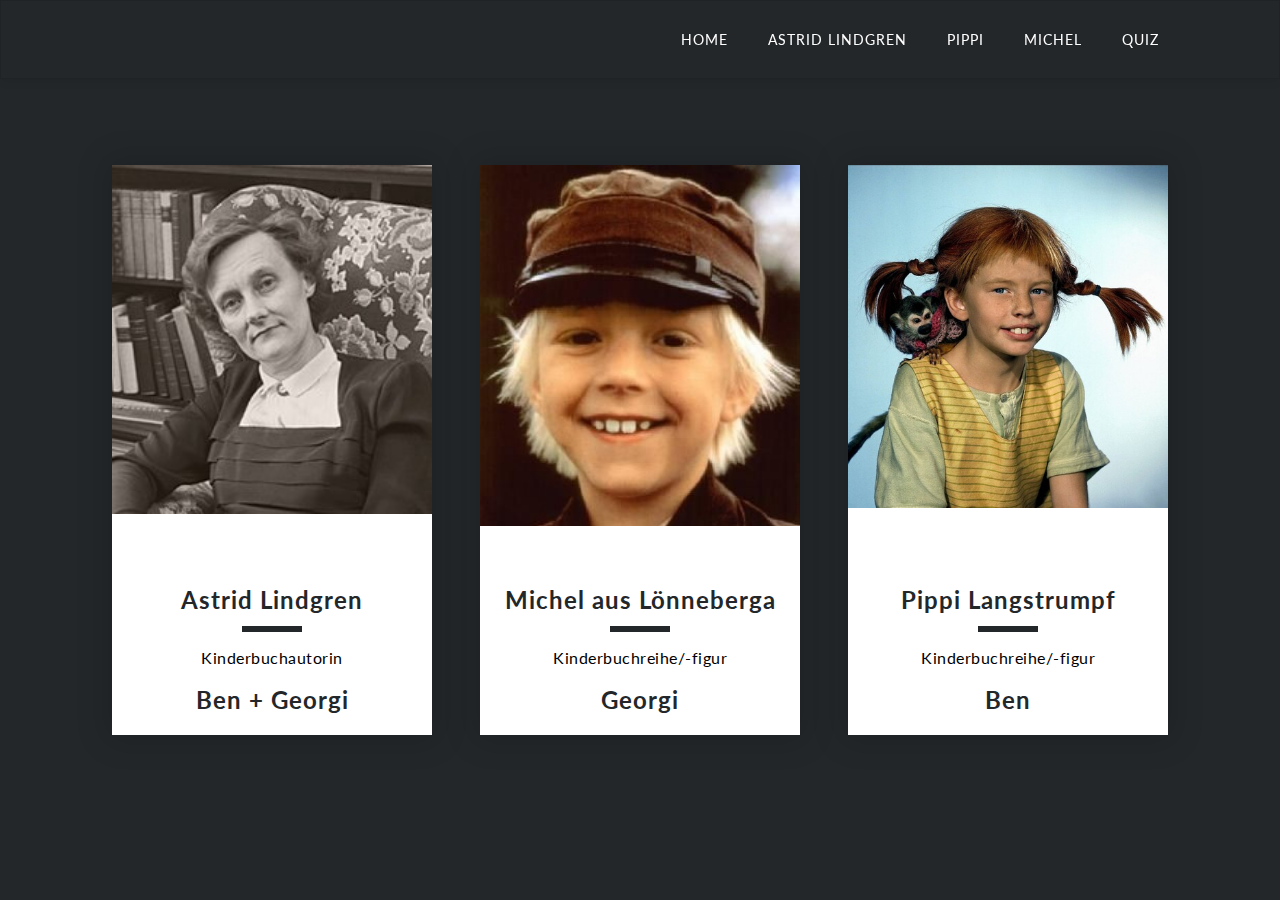
<file: index.html>
<!DOCTYPE html>
<html lang="en">
<head>
  <meta charset="UTF-8">
  <meta http-equiv="X-UA-Compatible" content="IE=edge">
  <meta name="viewport" content="width=device-width, initial-scale=1.0">
  <title>Astrid Lindgren</title>
  <link rel="stylesheet" href="Event_Cards.css">
  <link rel="stylesheet" href="menu.css">
  <link rel="icon" type="image/x-icon" href="images/logo.png">

</head>
 

<body>




<section>
    <div class="container">
        <div class="item-container">
            <div class="img-container">
                <img src="images/Astrid.jpg" alt="Astrid Lindgren ">
            </div>

            <div class="body-container">
                <div class="overlay"></div>

                <div class="event-info">
                    <p class="title">Astrid Lindgren</p>
                    <div class="separator"></div>
                    <p class="info">Kinderbuchautorin</p>
                    <p class="price">Ben + Georgi</p>

                    <div class="additional-info">

                        <p class="info description">
                            Astrid Anna Emilia Lindgren, *1907 - †2002, war eine schwedische Schriftstellerin. Sie zählt weiterhin zu den bekanntesten Kinderbuchautoren der Welt. Ihre Bücher sind in 106 verschiedene Sprachen übersetzt. Es wurden bereits 165 Millionen Bücher verkauft. <br><a href="https://de.wikipedia.org/wiki/Astrid_Lindgren" target="_blank">Bild- & Textquelle</a>
                        </p>
                    </div>
                </div>
                <button onclick="window.location.href='astrid.html'" class="action">Mehr</button>
            </div>
        </div>

        <div class="item-container">
            <div class="img-container">
                <img src="images/Michel.jpg" alt="Michel">
            </div>

            <div class="body-container">
                <div class="overlay"></div>

                <div class="event-info">
                    <p class="title">Michel aus Lönneberga</p>
                    <div class="separator"></div>
                    <p class="info">Kinderbuchreihe/-figur</p>
                    <p class="price">Georgi</p>

                    <div class="additional-info">
                        <p class="info description">
                        Michel von Lönneberga (schwedisch: Emil i Lönneberga) ist eine Kinderbuch-Romanfigur von Astrid Lindgren. Michels Geschichten wurden ab 1963 veröffentlicht und später auch verfilmt. Sie wurden ein Klassiker in ganz Europa - egal ob als Buch, Hörspiel oder Film. <br><a href="https://www.pinterest.de/pin/27303141465111155/" target="_blank">Bild- & Textquelle</a> </p>
                    </div>
                </div>
                <button onclick="window.location.href='Michel/michel.html'" class="action">Mehr</button>
            </div>
        </div>

        <div class="item-container">
            <div class="img-container">
                <img src="images/pippi.jpg" alt="Event image">
            </div>

            <div class="body-container">
                <div class="overlay"></div>

                <div class="event-info">
                    <p class="title">Pippi Langstrumpf</p>
                    <div class="separator"></div>
                    <p class="info">Kinderbuchreihe/-figur</p>
                    <p class="price">Ben</p>

                    <div class="additional-info">
                        <p class="info description">
                            Pippi Langstrumpf, oder auch Pippilotta Viktualia Rollgardina Pfefferminz Efraimstochter Langstrumpf, ist die Hauptfigur der dreibändigen Kinderbuchreihe. Pippi ist ein neunjähriges, selbstbewusstes Mädchen, welches schon mit neun alleine mit ihrem Pferd und ihrem Affen wohnt. Sie besitzt übermenschliche Kräfte, mit denen sie viel Kraft hat. <span><br><a href="https://www.faz.net/aktuell/feuilleton/debatten/pippi-langstrumpf-lied-verstoesst-wohl-gegen-urheberrecht-16255385.html" target="_blank">Bild- & Textquelle</a></span>
                        </p>
                    </div>
                </div>
                <button onclick="window.location.href='Pippi_Langstrumpf/pippi.html'" class="action">Mehr</button>
            </div>
        </div>

    </div>
</section>


<section class="menu">
    <nav role='navigation'>
        <ul>
          <li><a href="index.html">Home</a></li>
          <li><a href="astrid.html">Astrid Lindgren</a></li>
          <li><a href="Pippi_Langstrumpf/pippi.html">Pippi</a>
            <ul>
              <li><a href="Pippi_Langstrumpf/pippi.html">Allgemein</a></li>
              <li><a href="Pippi_Langstrumpf/Charaktere.html">Figuren</a></li>
              <li><a href="Pippi_Langstrumpf/fernsehserie.html">Fernsehserie</a></li>
            </ul>
          </li>
          <li><a href="Michel/michel.html">Michel</a>
          <ul>
            <li><a href="Michel/michel.html">Allgemein</a></li>
            <li><a href="Michel/Charaktere.html">Charaktere</a></li>
          </ul>
         </li>
          <li><a href="quiz/quiz.html">Quiz</a></li>
        </ul>
      </nav> 

      <div id="gradient" ></div>

</section>



  

<script src="https://code.jquery.com/jquery-3.3.1.js"></script>
<script src="main.js"></script>





</body>
</html>
</file>
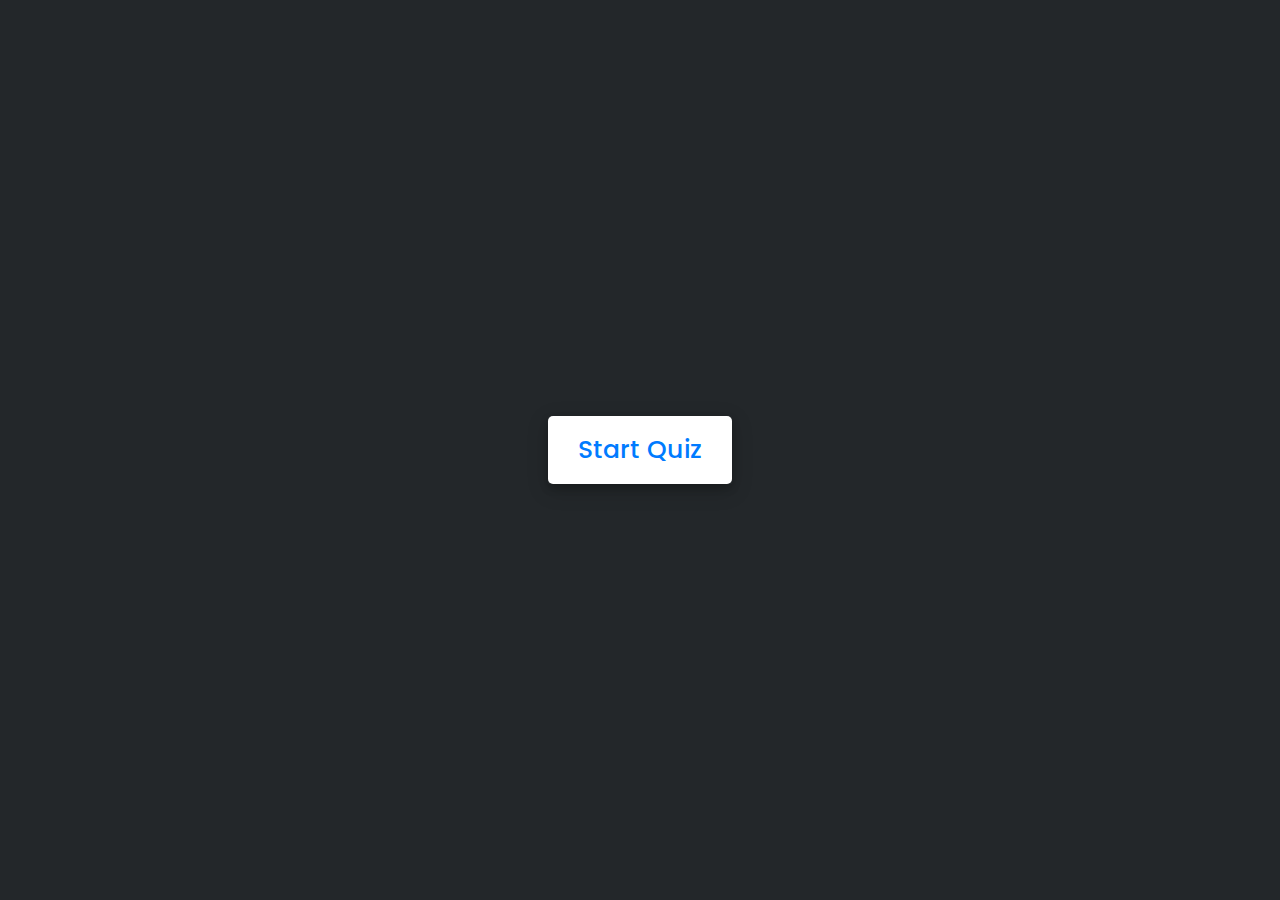
<file: quiz/index.html>
<!-- Created By CodingNepal - www.codingnepalweb.com  -->
<!DOCTYPE html>
<html lang="en">
<head>
    <meta charset="UTF-8">
    <meta name="viewport" content="width=device-width, initial-scale=1.0">
    <title>Awesome Quiz App | CodingNepal</title>
    <link rel="stylesheet" href="style.css">
    <!-- FontAweome CDN Link for Icons-->
    <link rel="stylesheet" href="https://cdnjs.cloudflare.com/ajax/libs/font-awesome/5.15.3/css/all.min.css"/>
</head>
<body>
    <!-- start Quiz button -->
    <div class="start_btn"><button>Start Quiz</button></div>

    <!-- Info Box -->
    <div class="info_box">
        <div class="info-title"><span>Some Rules of this Quiz</span></div>
        <div class="info-list">
            <div class="info">1. You will have only <span>15 seconds</span> per each question.</div>
            <div class="info">2. Once you select your answer, it can't be undone.</div>
            <div class="info">3. You can't select any option once time goes off.</div>
            <div class="info">4. You can't exit from the Quiz while you're playing.</div>
            <div class="info">5. You'll get points on the basis of your correct answers.</div>
        </div>
        <div class="buttons">
            <button class="quit">Exit Quiz</button>
            <button class="restart">Continue</button>
        </div>
    </div>

    <!-- Quiz Box -->
    <div class="quiz_box">
        <header>
            <div class="title">Awesome Quiz Application</div>
            <div class="timer">
                <div class="time_left_txt">Time Left</div>
                <div class="timer_sec">15</div>
            </div>
            <div class="time_line"></div>
        </header>
        <section>
            <div class="que_text">
                <!-- Here I've inserted question from JavaScript -->
            </div>
            <div class="option_list">
                <!-- Here I've inserted options from JavaScript -->
            </div>
        </section>

        <!-- footer of Quiz Box -->
        <footer>
            <div class="total_que">
                <!-- Here I've inserted Question Count Number from JavaScript -->
            </div>
            <button class="next_btn">Next Que</button>
        </footer>
    </div>

    <!-- Result Box -->
    <div class="result_box">
        <div class="icon">
            <i class="fas fa-crown"></i>
        </div>
        <div class="complete_text">You've completed the Quiz!</div>
        <div class="score_text">
            <!-- Here I've inserted Score Result from JavaScript -->
        </div>
        <div class="buttons">
            <button class="restart">Replay Quiz</button>
            <button class="quit">Quit Quiz</button>
        </div>
    </div>

    <!-- Inside this JavaScript file I've inserted Questions and Options only -->
    <script src="js/questions.js"></script>

    <!-- Inside this JavaScript file I've coded all Quiz Codes -->
    <script src="js/script.js"></script>

</body>
</html>
</file>
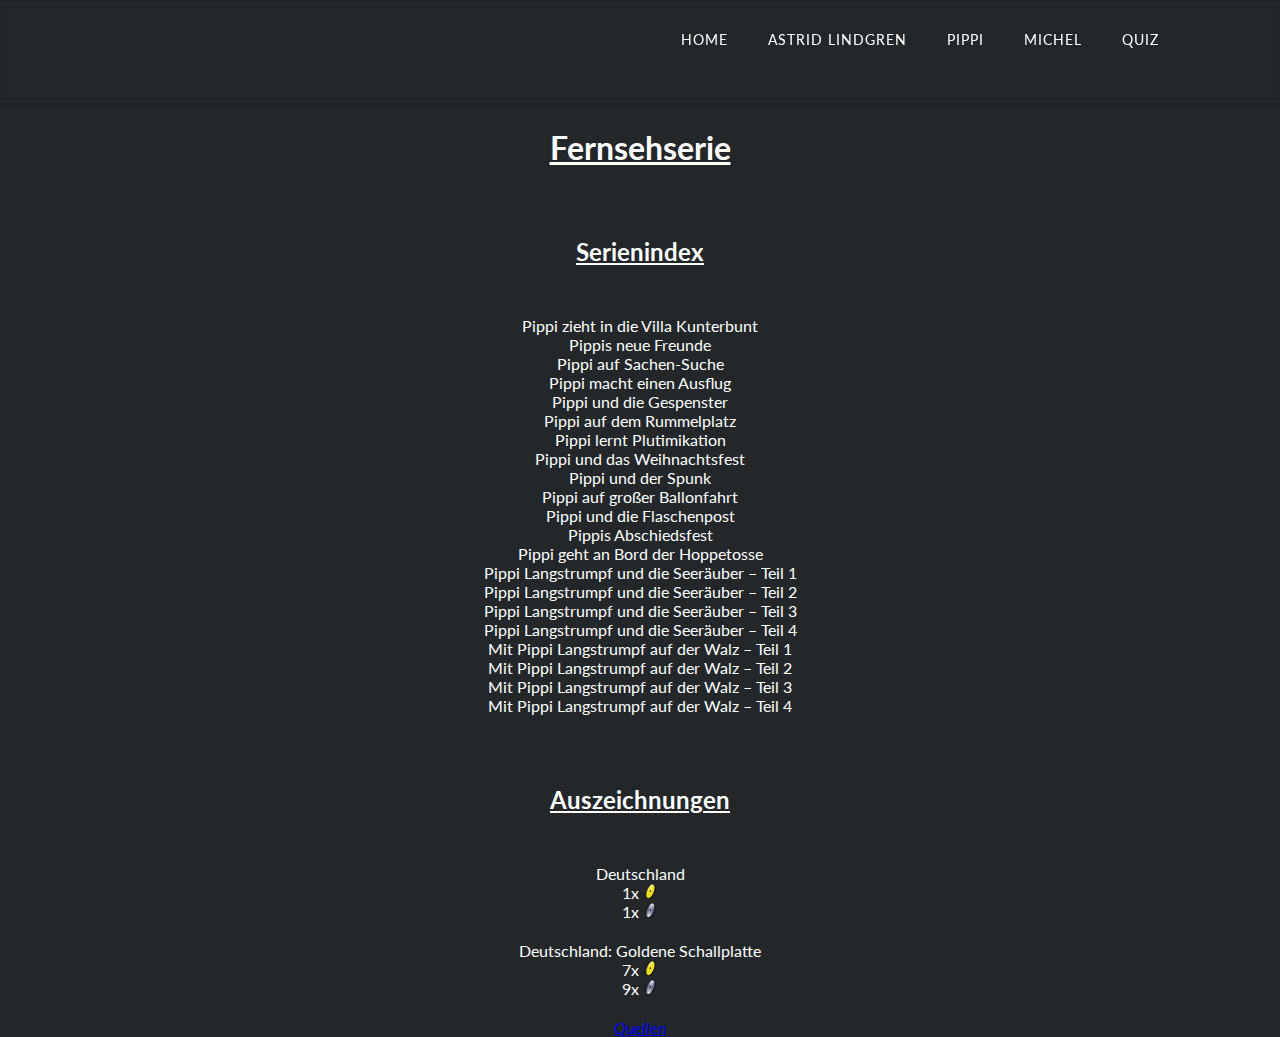
<file: Pippi_Langstrumpf/fernsehserie.html>
<!DOCTYPE html>
<html lang="en">
<head>
  <meta charset="UTF-8">
  <meta http-equiv="X-UA-Compatible" content="IE=edge">
  <meta name="viewport" content="width=device-width, initial-scale=1.0">
  <title>Astrid Lindgren</title>
  <link rel="stylesheet" href="../menu.css">
  <link rel="icon" type="image/x-icon" href="../images/logo.png">
  <link rel="stylesheet" href="fernsehserie.css">

</head>
 

<body>







    <section Menu>

        <nav role='navigation'>
            <ul>
              <li><a href="../index.html">Home</a></li>
              <li><a href="../astrid.html">Astrid Lindgren</a></li>
              <li><a href="../Pippi_Langstrumpf/pippi.html">Pippi</a>
                <ul>
                  <li><a href="pippi.html">Allgemein</a></li>
                  <li><a href="Charaktere.html">Charaktere</a></li>
                  <li><a href="fernsehserie.html">Fernsehserie</a></li>
                </ul>
              </li>
              <li><a href="Michel/michel.html">Michel</a>
              <ul>
                <li><a href="Michel/michel.html">Allgemein</a></li>
                <li><a href="Michel/Charaktere.html">Charaktere</a></li>
              </ul>
             </li>
              <li><a href="../quiz/quiz.html">Quiz</a></li>
            </ul>
          </nav> 
      
      
      </section>


      <h1> <u> Fernsehserie</u></h1>

      <section class="liste">
      <h2><u>Serienindex</u></h2>

      <ol>

        <li>Pippi zieht in die Villa Kunterbunt</li>
        <li>Pippis neue Freunde</li>
        <li>Pippi auf Sachen-Suche</li>
        <li>Pippi macht einen Ausflug</li>
        <li>Pippi und die Gespenster</li>
        <li>Pippi auf dem Rummelplatz</li>
        <li>Pippi lernt Plutimikation</li>
        <li>Pippi und das Weihnachtsfest</li>
        <li>Pippi und der Spunk</li>
        <li>Pippi auf großer Ballonfahrt</li>
        <li>Pippi und die Flaschenpost</li>
        <li>Pippis Abschiedsfest</li>
        <li>Pippi geht an Bord der Hoppetosse</li>
        <li>Pippi Langstrumpf und die Seeräuber – Teil 1</li>
        <li>Pippi Langstrumpf und die Seeräuber – Teil 2</li>
        <li>Pippi Langstrumpf und die Seeräuber – Teil 3</li>
        <li>Pippi Langstrumpf und die Seeräuber – Teil 4</li>
        <li>Mit Pippi Langstrumpf auf der Walz – Teil 1</li>
        <li>Mit Pippi Langstrumpf auf der Walz – Teil 2</li>
        <li>Mit Pippi Langstrumpf auf der Walz – Teil 3</li>
        <li>Mit Pippi Langstrumpf auf der Walz – Teil 4</li>

        

      </ol>
      

      </section>


      <section class="auszeichnungen">

        <section class="schrift">
        <h2><u>Auszeichnungen</u></h2>
        </section>
        
        
        
        <ul>
            <li>
                Deutschland
                <ul>
                    <li>
                        1x <img src="img/gold.webp" alt="Gold">
                    </li>
                    <li>
                        1x <img src="img/silber.webp" alt="Silber">
                    </li>
                </ul>
            </li>
            <li>
                Deutschland: Goldene Schallplatte
                <ul>
                    <li>
                        7x <img src="img/gold.webp" alt="Gold">
                    </li>
                    <li>
                        9x <img src="img/silber.webp" alt="Silber">
                    </li>
                </ul>
            </li>
        </ul>



      </section>

      <i class="test"><a href="https://efraimstochter.de/88-Pippis-Freunde-und-Tiere.htm" target="_blank">Quellen</a></i>
      
      

      
</body>
</file>
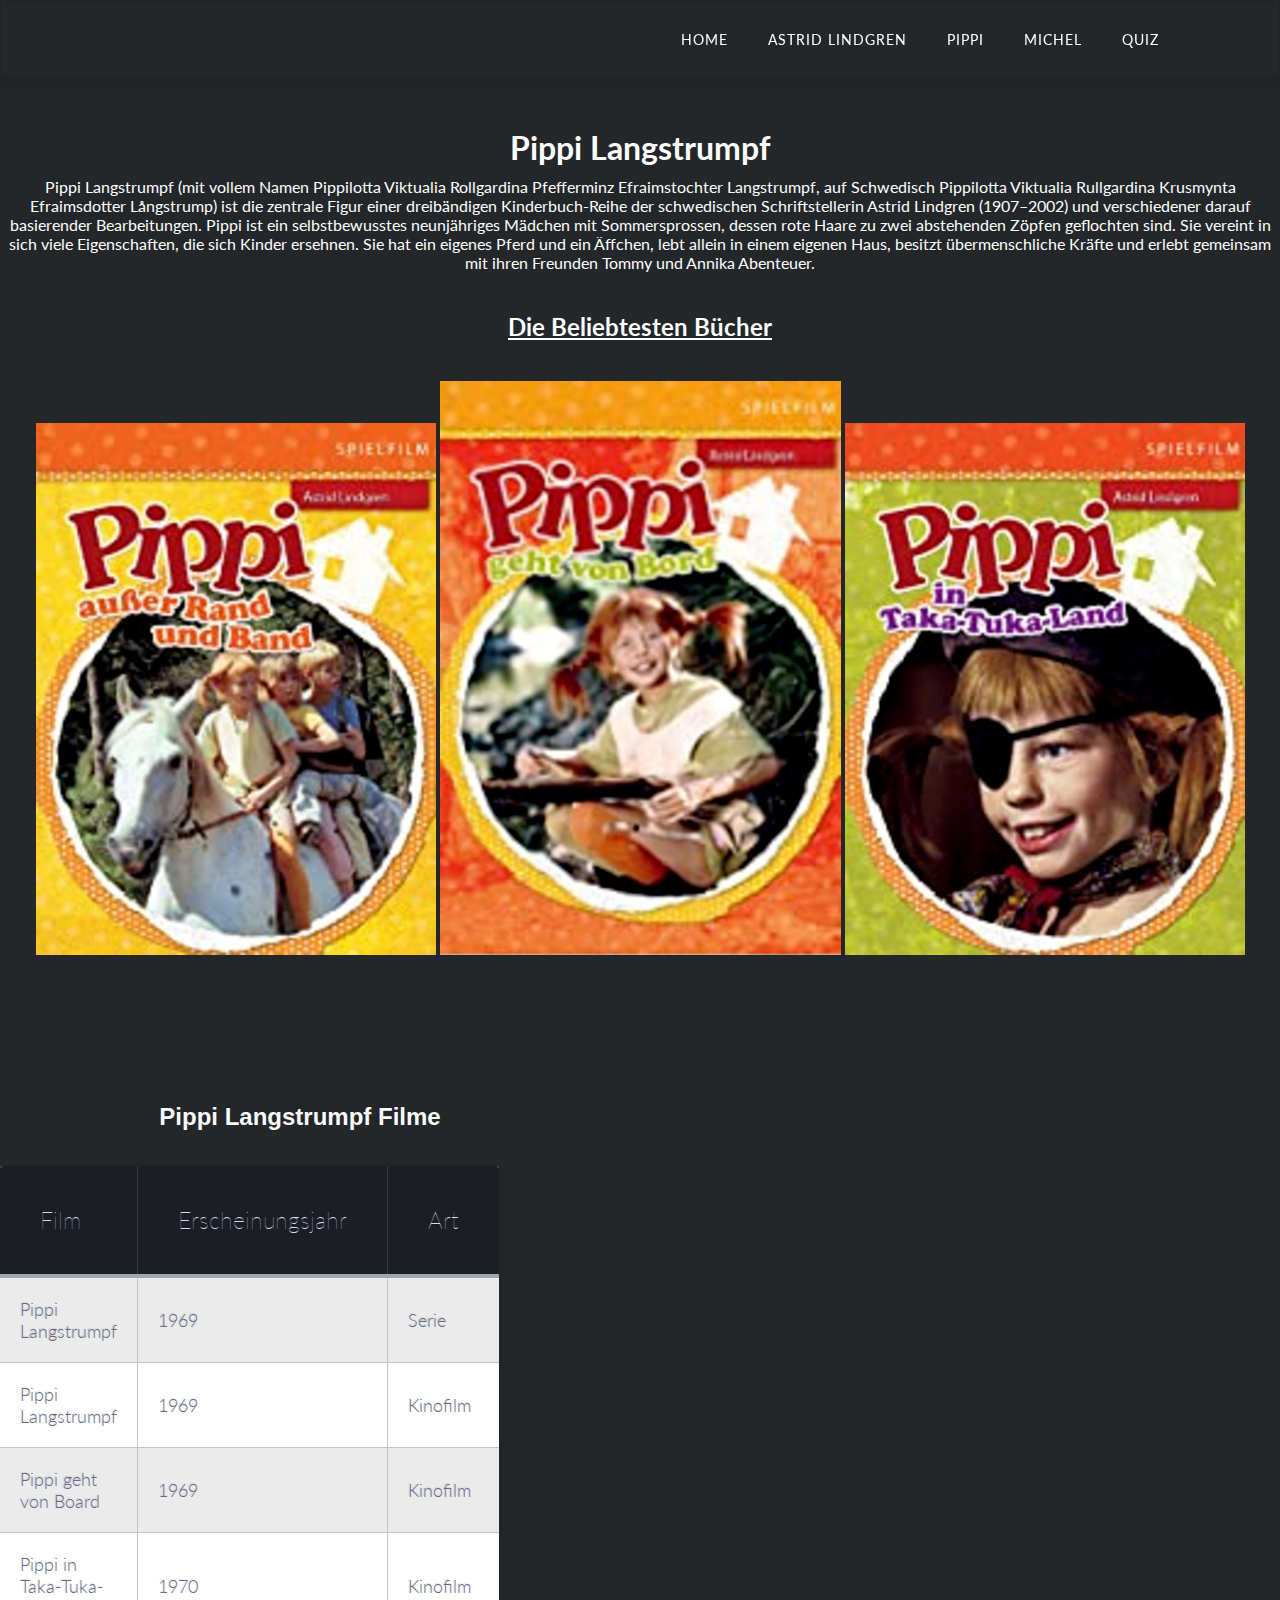
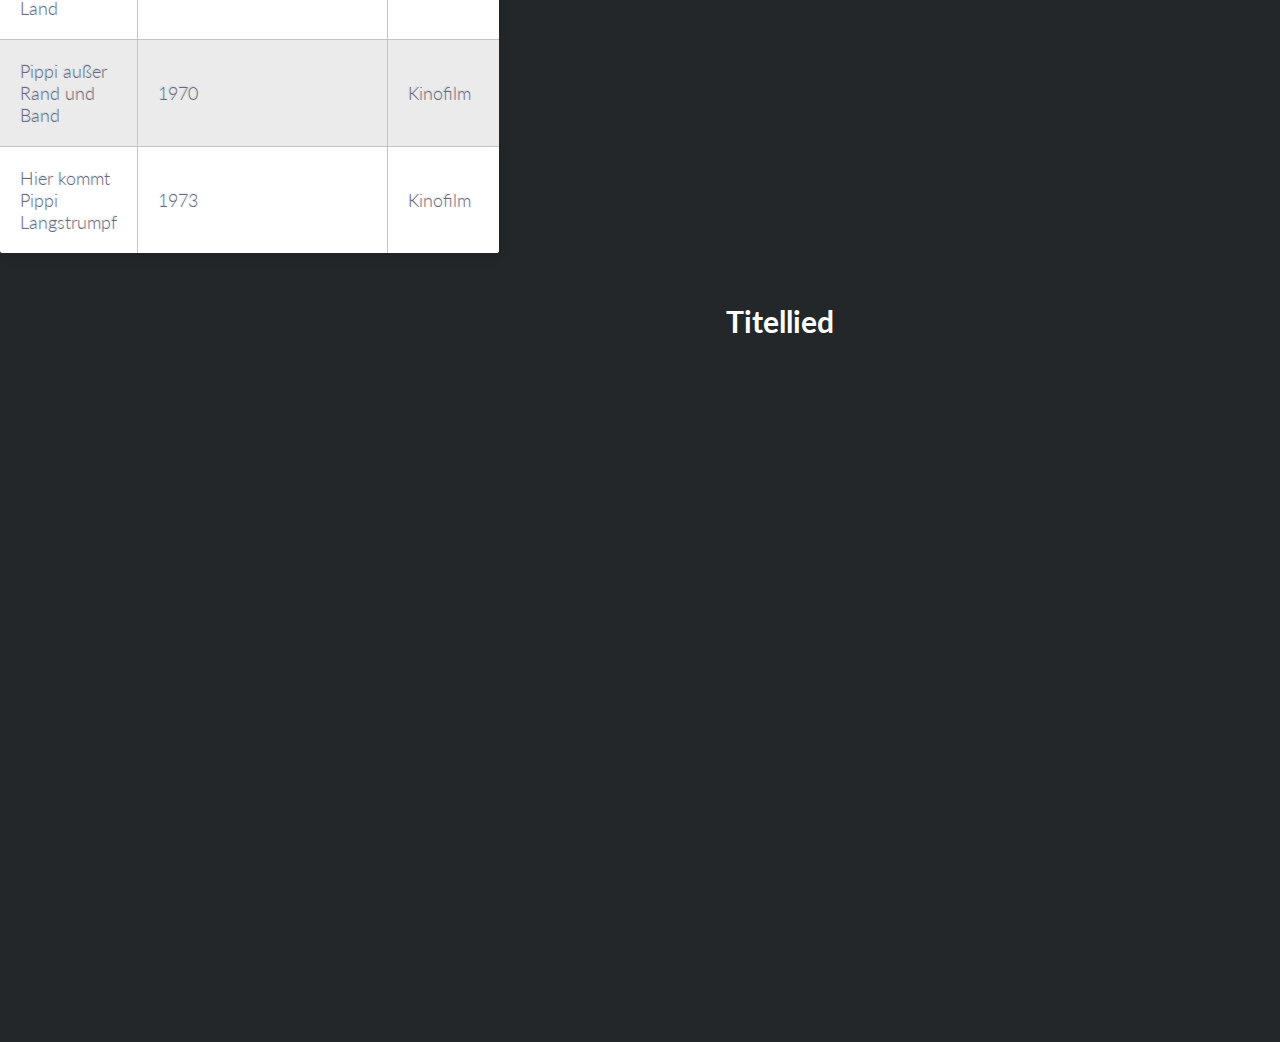
<file: Pippi_Langstrumpf/pippi.html>
<!DOCTYPE html>
<html lang="en">
<head>
  <meta charset="UTF-8">
  <meta http-equiv="X-UA-Compatible" content="IE=edge">
  <meta name="viewport" content="width=device-width, initial-scale=1.0">
  <title>Astrid Lindgren</title>
  <link rel="stylesheet" href="style_Ben.css">
  <link rel="stylesheet" href="../menu.css">
  <link rel="icon" type="image/x-icon" href="../images/logo.png">


</head>
 

<body>

  <section Menu>

    <nav role='navigation'>
        <ul>
          <li><a href="../index.html">Home</a></li>
          <li><a href="../astrid.html">Astrid Lindgren</a></li>
          <li><a href="../Pippi_Langstrumpf/pippi.html">Pippi</a>
            <ul>
              <li><a href="pippi.html">Allgemein</a></li>
              <li><a href="Charaktere.html">Charaktere</a></li>
              <li><a href="fernsehserie.html">Fernsehserie</a></li>
            </ul>
          </li>
          <li><a href="../Michel/michel.html">Michel</a>
          <ul>
            <li><a href="../Michel/michel.html">Allgemein</a></li>
            <li><a href="../Michel/Charaktere.html">Charaktere</a></li>
          </ul>
         </li>
          <li><a href="../quiz/quiz.html">Quiz</a></li>
        </ul>
      </nav> 
</section>


<h1>Pippi Langstrumpf</h1>

<p>Pippi Langstrumpf (mit vollem Namen Pippilotta Viktualia Rollgardina Pfefferminz Efraimstochter Langstrumpf, auf Schwedisch Pippilotta Viktualia Rullgardina Krusmynta Efraimsdotter Långstrump) ist die zentrale Figur einer dreibändigen Kinderbuch-Reihe der schwedischen Schriftstellerin Astrid Lindgren (1907–2002) und verschiedener darauf basierender Bearbeitungen.
  Pippi ist ein selbstbewusstes neunjähriges Mädchen mit Sommersprossen, dessen rote Haare zu zwei abstehenden Zöpfen geflochten sind. Sie vereint in sich viele Eigenschaften, die sich Kinder ersehnen. Sie hat ein eigenes Pferd und ein Äffchen, lebt allein in einem eigenen Haus, besitzt übermenschliche Kräfte und erlebt gemeinsam mit ihren Freunden Tommy und Annika Abenteuer.</p>

<h2> <u> Die Beliebtesten Bücher </u> </h2>

  <section class="buecher">

    <a href="https://www.amazon.de/Pippi-ausser-Rand-Band-Pippi-Film/dp/3789122327/ref=sr_1_10?keywords=pippi+langstrumpf+buch&qid=1651498200&sprefix=Pippi+Lang%2Caps%2C128&sr=8-10" >

      <img src="img/pippi_ausser_rand.png"  />
     </a>

     <a href="https://www.amazon.de/Astrid-Lindgren-Pippi-Langstrumpf-Spielfilm/dp/B00DRYZBMI/ref=sr_1_3?keywords=pippi+geht+von+bord&qid=1653680581&sprefix=pippi+geht+von+b%2Caps%2C498&sr=8-3">
      <img src="img/pippi_geht_an_board.png" alt /> 
     </a>

     <a href="https://www.amazon.de/Astrid-Lindgren-Langstrumpf-Taka-Tuka-Land-Spielfilm/dp/B00DRYZCFY/ref=sr_1_1?keywords=pippi+in+taka+tuka+land+dvd&qid=1653680616&sprefix=pippi+in+taka%2Caps%2C451&sr=8-1">
      <img src="img/pippi_takka_tukka.png" alt /> 
     </a>

  </section>








  <section class="tabelle">

  <body>
    <div class="table-title">
    <h2>Pippi Langstrumpf Filme</h2>
    </div>
    <table class="table-fill">
    <thead>
    <tr>
    <th class="text-left">Film</th>
    <th class="text-left">Erscheinungsjahr</th>
    <th class="text-left">Art</th>
    </tr>
    </thead>
    <tbody class="table-hover">
    <tr>
    <td class="text-left">Pippi Langstrumpf</td>
    <td class="text-left">1969</td>
    <td class="text-left">Serie</td>
    </tr>
    <tr>
    <td class="text-left">Pippi Langstrumpf</td>
    <td class="text-left">1969</td>
    <td class="text-left">Kinofilm</td>
    </tr>
    <tr>
    <td class="text-left">Pippi geht von Board</td>
    <td class="text-left">1969</td>
    <td class="text-left">Kinofilm</td>
    </tr>
    <tr>
    <td class="text-left">Pippi in Taka-Tuka-Land</td>
    <td class="text-left">1970</td>
    <td class="text-left">Kinofilm</td>
    </tr>
    <tr>
    <td class="text-left">Pippi außer Rand und Band</td>
    <td class="text-left">1970</td>
    <td class="text-left">Kinofilm</td>
    </tr>
    <tr>
      <td class="text-left">Hier kommt Pippi Langstrumpf</td>
      <td class="text-left">1973</td>
      <td class="text-left">Kinofilm</td>
      </tr>
    </tbody>
    </table>

  </section>





  <section class="yt">
    <h4>Titellied</h4>
    <iframe width="1000" height="600" src="https://www.youtube.com/watch?v=HiVc7TFmjCQ" title="YouTube video player" frameborder="0" allow="accelerometer; autoplay; clipboard-write; encrypted-media; gyroscope; picture-in-picture" allowfullscreen></iframe>
  </section>






  










</body>
</html>
</file>
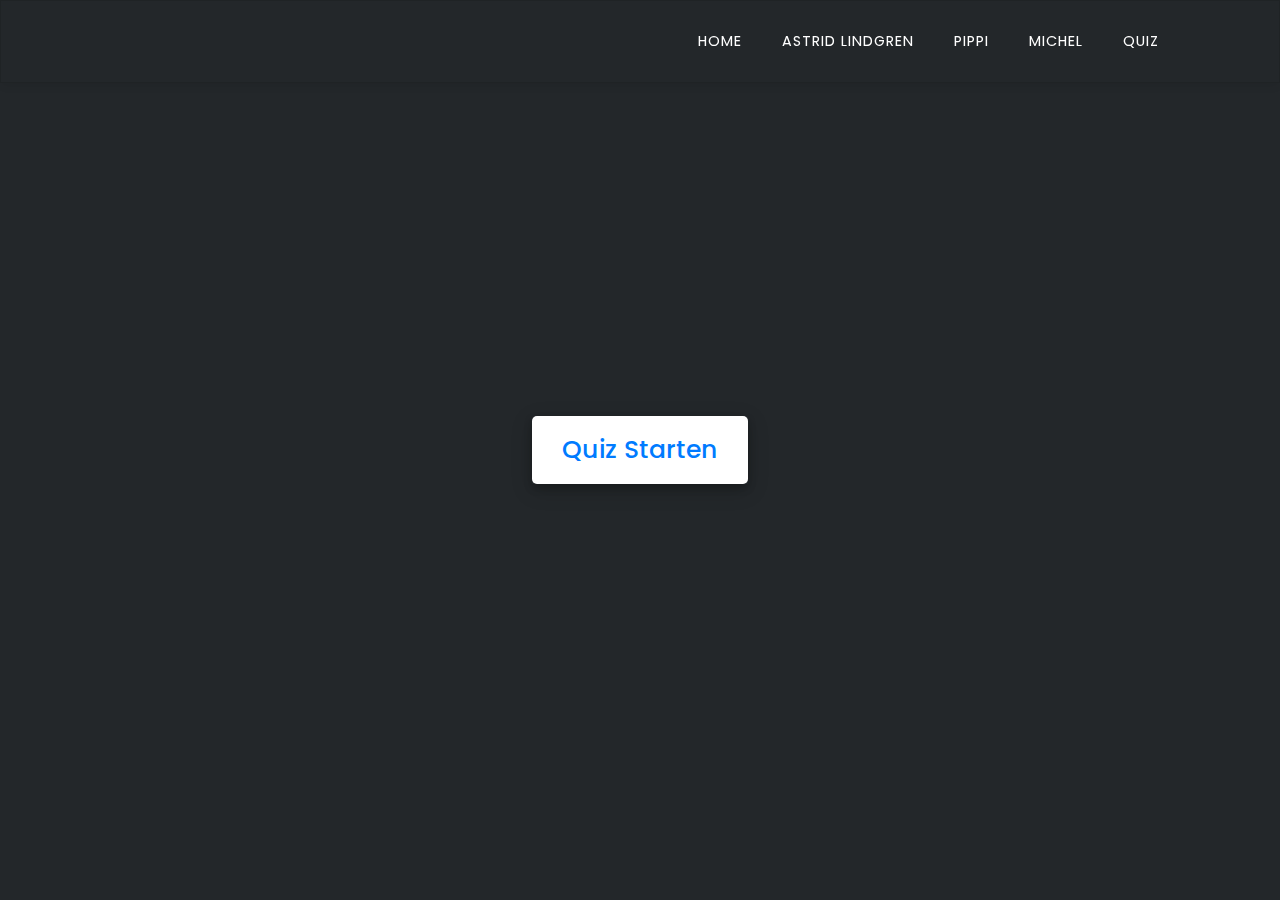
<file: quiz/quiz.html>
<!-- Created By CodingNepal - www.codingnepalweb.com  -->
<!DOCTYPE html>
<html lang="en">
<head>
    <meta charset="UTF-8">
    <link rel="stylesheet" href="../menu.css">
    <meta name="viewport" content="width=device-width, initial-scale=1.0">
    <title>Astrid Lindgren Quiz</title>
    <link rel="stylesheet" href="style.css">
    <!-- FontAweome CDN Link for Icons-->
    <link rel="stylesheet" href="https://cdnjs.cloudflare.com/ajax/libs/font-awesome/5.15.3/css/all.min.css"/>
    <link rel="icon" type="image/x-icon" href="../images/logo.png">
</head>
<body>

    <section Menu>
        <nav role='navigation'>
            <ul>
              <li><a href="../index.html">Home</a></li>
              <li><a href="../astrid.html">Astrid Lindgren</a></li>
              <li><a href="../Pippi_Langstrumpf/pippi.html">Pippi</a>
                <ul>
                  <li><a href="../Pippi_Langstrumpf/pippi.html">Allgemein</a></li>
                  <li><a href="../Pippi_Langstrumpf/Charaktere.html">Charaktere</a></li>
                  <li><a href="../Pippi_Langstrumpf/fernsehserie.html">Fernsehserie</a></li>
                </ul>
              </li>
              <li><a href="../Michel/michel.html">Michel</a>
              <ul>
                <li><a href="../Michel/michel.html">Allgemein</a></li>
                <li><a href="../Michel/Charaktere.html">Charaktere</a></li>
              </ul>
             </li>
              <li><a href="quiz.html">Quiz</a></li>
            </ul>
          </nav> 
    
          <div id="gradient" ></div>
    


    <form action="/../index.html" method="get"><input type="submit" name="senden" value="Startseite" /></form>
    <!-- start Quiz button -->
    <div class="start_btn"><button>Quiz Starten</button></div>



    <!-- Info Box -->
    <div class="info_box">
        <div class="info-title"><span>Quiz Regeln</span></div>
        <div class="info-list">
            <div class="info">1. Du hast nur <span>15 Sekunden</span> um eine Frage zu beantworten.</div>
            <div class="info">2. Du kannst deine Antworten nicht rückgänging machen.</div>
            <div class="info">3. Wenn die Zeit um ist, kannst du nichts mehr auswählen</div>
            <div class="info">4. Du kannst das Quiz während dem Spiel nicht verlassen.</div>
            <div class="info">5. Für jede richtige Antwort erhälst du Punkte</div>
        </div>
        <div class="buttons">
            <button class="quit">Verlassen</button>
            <button class="restart">Weiter</button>
        </div>
    </div>

    <!-- Quiz Box -->
    <div class="quiz_box">
        <header>
            <div class="title">Astrid Lindgren Quiz</div>
            <div class="timer">
                <div class="time_left_txt">Zeit übrig</div>
                <div class="timer_sec">10</div>
            </div>
            <div class="time_line"></div>
        </header>
        <section>
            <div class="que_text">
                <!-- Here I've inserted question from JavaScript -->
            </div>
            <div class="option_list">
                <!-- Here I've inserted options from JavaScript -->
            </div>
        </section>

        <!-- footer of Quiz Box -->
        <footer>
            <div class="total_que">
                <!-- Here I've inserted Question Count Number from JavaScript -->
            </div>
            <button class="next_btn">Nächste Frage</button>
        </footer>
    </div>

    <!-- Result Box -->
    <div class="result_box">
        <div class="icon">
            <i class="fas fa-crown"></i>
        </div>
        <div class="complete_text">Du bist fertig!</div>
        <div class="score_text">
            <!-- Here I've inserted Score Result from JavaScript -->
        </div>
        <div class="buttons">
            <button class="restart">Erneut spielen</button>
            <button class="quit">Verlassen</button>
        </div>
    </div>

    <!-- Inside this JavaScript file I've inserted Questions and Options only -->
    <script src="js/questions.js"></script>

    <!-- Inside this JavaScript file I've coded all Quiz Codes -->
    <script src="js/script.js"></script>

</body>
</html>
</file>
<file: Event_Cards.css>
* {
    margin: 0;
    padding: 0;
    box-sizing: border-box;
    font-family: 'Montserrat', sans-serif;
}

body {
    min-height: 100vh;
    width: 100%;
    font-size: 16px;
    display: flex;
    justify-content: center;
    align-items: center;
    background-color: #23272A;
}

.container {
    width: 100%;
    display: flex;
    justify-content: center;
    align-items: center;
    flex-wrap: wrap;
}

.item-container {
    position: relative;
    margin: 24px;
    width: 320px;
    height: 570px;
    overflow: hidden;
    background-color: white;
    box-shadow: 0 0 30px 5px rgba(0, 0, 0, 0.15);
    cursor: pointer;
}

.img-container,
.body-container {
    position: absolute;
    top: 0;
    left: 0;
    width: 100%;
    height: 100%;
}

.img-container img {
    width: 100%;
}

.body-container {
    position: relative;
}

.overlay {
    position: relative;
    width: 100%;
    height: 400px;
    background-color: #23272A;
    opacity: 0;
    transition: height linear 0.4s, opacity linear 0.2s;
}

.item-container:hover .overlay {
    opacity: 1;
    height: 150px;
}

.event-info {
    background-color: #fff;
    display: flex;
    flex-direction: column;
    justify-content: center;
    align-items: center;
    padding: 8px;
}

.title,
.price {
    color: #23272A;
    font-size: 1.5em;
    font-weight: bold;
    letter-spacing: 1px;
    margin: 12px;
}

.info {
    letter-spacing: 0.5px;
    margin-bottom: 6px;
}

.separator {
    width: 20%;
    height: 6px;
    background-color: #23272A;
    margin-bottom: 16px;
}

.additional-info {
    border-top: 1px solid #bbb;
    margin-top: 12px;
    padding: 28px;
    padding-bottom: 0;
}

.additional-info .info {
    font-size: 0.9em;
    margin-bottom: 20px;
    text-align: center;
}

.info i {
    color: #18537a;
    font-size: 1.1em;
    margin-right: 4px;
}

.info span {
    color: #18537a;
    font-weight: bolder;
}

.action {
    color: #fff;
    border: 3px solid #fff;
    background-color: transparent;
    position: absolute;
    top: -100px;
    left: 50%;
    transform: translateX(-50%);
    width: 60%;
    outline: none;
    cursor: pointer;
    padding: 12px;
    text-transform: uppercase;
    font-size: 1.3em;
    font-weight: bold;
    letter-spacing: 2px;
    transition: background-color 0.4s, top 0.4s;
}

.item-container:hover .action {
    top: 50px;
}

.action:hover {
    background-color: #23272A;
}
</file>
<file: menu.css>
@import url(https://fonts.googleapis.com/css?family=Lato);

*, *:before, *:after{
  -webkit-box-sizing: border-box;
  -moz-box-sizing: border-box;
  box-sizing: border-box;
  padding: 0;
  margin: 0;
  font-family: 'Lato', sans-serif;
}

/*| Navigation |*/

.menu {
  color: white;
}

nav{
  position: fixed;
  top: 0;
  left: 0;
  width: 100%;
  background: #23272A;
  box-shadow: 0 3px 10px -2px rgba(0,0,0,.1);
  border: 1px solid rgba(0,0,0,.1);
}
  nav ul{
    list-style: none;
    position: relative;
    float: right;
    margin-right: 100px;
    display: inline-table;
  }
    nav ul li{
      float: left;
      -webkit-transition: all .2s ease-in-out;
      -moz-transition: all .2s ease-in-out;
      transition: all .2s ease-in-out;
    }

    nav ul li:hover{background: rgba(0,0,0,.15);}
    nav ul li:hover > ul{display: block;}
    nav ul li{
      float: left;
      -webkit-transition: all .2s ease-in-out;
      -moz-transition: all .2s ease-in-out;
      transition: all .2s ease-in-out;
    }
      nav ul li a{
        display: block; 
        padding: 30px 20px;
        color: #fff; 
        font-size: .9em;
        letter-spacing: 1px;
        text-decoration: none;
        text-transform: uppercase;
      }
      nav ul ul{
        display: none;
        background: #23272A;
        position: absolute; 
        top: 100%;
        box-shadow: -3px 3px 10px -2px rgba(0,0,0,.1);
        border: 1px solid rgba(0,0,0,.1);
      }
        nav ul ul li{float: none; position: relative;}
          nav ul ul li a {
            padding: 15px 30px; 
            border-bottom: 1px solid rgba(0,0,0,.05);
          }
          nav ul ul ul {
            position: absolute; 
            left: 100%; 
            top:0;
          }
</file>
<file: quiz/style.css>
/* importing google fonts */
@import url('https://fonts.googleapis.com/css2?family=Poppins:wght@200;300;400;500;600;700&display=swap');
*{
    margin: 0;
    padding: 0;
    box-sizing: border-box;
    font-family: 'Poppins', sans-serif;
}

body{
    background-color: #23272A;
}

body {
    background-color: #23272A !important;
}

::selection{
    color: #fff;
    background: #5865F2;
}

.start_btn,
.info_box,
.quiz_box,
.result_box{
    position: absolute;
    top: 50%;
    left: 50%;
    transform: translate(-50%, -50%);
    box-shadow: 0 4px 8px 0 rgba(0, 0, 0, 0.2), 
                0 6px 20px 0 rgba(0, 0, 0, 0.19);
}



.info_box.activeInfo,
.quiz_box.activeQuiz,
.result_box.activeResult{
    opacity: 1;
    z-index: 5;
    pointer-events: auto;
    transform: translate(-50%, -50%) scale(1);
}

.start_btn button{
    font-size: 25px;
    font-weight: 500;
    color: #007bff;
    padding: 15px 30px;
    outline: none;
    border: none;
    border-radius: 5px;
    background: #fff;
    cursor: pointer;
}

.info_box{
    width: 540px;
    background: #fff;
    border-radius: 5px;
    transform: translate(-50%, -50%) scale(0.9);
    opacity: 0;
    pointer-events: none;
    transition: all 0.3s ease;
}

.info_box .info-title{
    height: 60px;
    width: 100%;
    border-bottom: 1px solid lightgrey;
    display: flex;
    align-items: center;
    padding: 0 30px;
    border-radius: 5px 5px 0 0;
    font-size: 20px;
    font-weight: 600;
}

.info_box .info-list{
    padding: 15px 30px;
}

.info_box .info-list .info{
    margin: 5px 0;
    font-size: 17px;
}

.info_box .info-list .info span{
    font-weight: 600;
    color: #007bff;
}
.info_box .buttons{
    height: 60px;
    display: flex;
    align-items: center;
    justify-content: flex-end;
    padding: 0 30px;
    border-top: 1px solid lightgrey;
}

.info_box .buttons button{
    margin: 0 5px;
    height: 40px;
    width: 100px;
    font-size: 16px;
    font-weight: 500;
    cursor: pointer;
    border: none;
    outline: none;
    border-radius: 5px;
    border: 1px solid #007bff;
    transition: all 0.3s ease;
}

.quiz_box{
    width: 550px;
    background: #fff;
    border-radius: 5px;
    transform: translate(-50%, -50%) scale(0.9);
    opacity: 0;
    pointer-events: none;
    transition: all 0.3s ease;
}

.quiz_box header{
    position: relative;
    z-index: 2;
    height: 70px;
    padding: 0 30px;
    background: #fff;
    border-radius: 5px 5px 0 0;
    display: flex;
    align-items: center;
    justify-content: space-between;
    box-shadow: 0px 3px 5px 1px rgba(0,0,0,0.1);
}

.quiz_box header .title{
    font-size: 20px;
    font-weight: 600;
}

.quiz_box header .timer{
    color: #004085;
    background: #cce5ff;
    border: 1px solid #b8daff;
    height: 45px;
    padding: 0 8px;
    border-radius: 5px;
    display: flex;
    align-items: center;
    justify-content: space-between;
    width: 145px;
}

.quiz_box header .timer .time_left_txt{
    font-weight: 400;
    font-size: 17px;
    user-select: none;
}

.quiz_box header .timer .timer_sec{
    font-size: 18px;
    font-weight: 500;
    height: 30px;
    width: 45px;
    color: #fff;
    border-radius: 5px;
    line-height: 30px;
    text-align: center;
    background: #343a40;
    border: 1px solid #343a40;
    user-select: none;
}

.quiz_box header .time_line{
    position: absolute;
    bottom: 0px;
    left: 0px;
    height: 3px;
    background: #007bff;
}

section{
    padding: 25px 30px 20px 30px;
    background: #fff;
}

section .que_text{
    font-size: 25px;
    font-weight: 600;
}

section .option_list{
    padding: 20px 0px;
    display: block;   
}

section .option_list .option{
    background: aliceblue;
    border: 1px solid #84c5fe;
    border-radius: 5px;
    padding: 8px 15px;
    font-size: 17px;
    margin-bottom: 15px;
    cursor: pointer;
    transition: all 0.3s ease;
    display: flex;
    align-items: center;
    justify-content: space-between;
}

section .option_list .option:last-child{
    margin-bottom: 0px;
}

section .option_list .option:hover{
    color: #004085;
    background: #cce5ff;
    border: 1px solid #b8daff;
}

section .option_list .option.correct{
    color: #155724;
    background: #d4edda;
    border: 1px solid #c3e6cb;
}

section .option_list .option.incorrect{
    color: #721c24;
    background: #f8d7da;
    border: 1px solid #f5c6cb;
}

section .option_list .option.disabled{
    pointer-events: none;
}

section .option_list .option .icon{
    height: 26px;
    width: 26px;
    border: 2px solid transparent;
    border-radius: 50%;
    text-align: center;
    font-size: 13px;
    pointer-events: none;
    transition: all 0.3s ease;
    line-height: 24px;
}
.option_list .option .icon.tick{
    color: #23903c;
    border-color: #23903c;
    background: #d4edda;
}

.option_list .option .icon.cross{
    color: #a42834;
    background: #f8d7da;
    border-color: #a42834;
}

footer{
    height: 60px;
    padding: 0 30px;
    display: flex;
    align-items: center;
    justify-content: space-between;
    border-top: 1px solid lightgrey;
}

footer .total_que span{
    display: flex;
    user-select: none;
}

footer .total_que span p{
    font-weight: 500;
    padding: 0 5px;
}

footer .total_que span p:first-child{
    padding-left: 0px;
}

footer button{
    height: 40px;
    padding: 0 13px;
    font-size: 18px;
    font-weight: 400;
    cursor: pointer;
    border: none;
    outline: none;
    color: #fff;
    border-radius: 5px;
    background: #007bff;
    border: 1px solid #007bff;
    line-height: 10px;
    opacity: 0;
    pointer-events: none;
    transform: scale(0.95);
    transition: all 0.3s ease;
}

footer button:hover{
    background: #0263ca;
}

footer button.show{
    opacity: 1;
    pointer-events: auto;
    transform: scale(1);
}

.result_box{
    background: #fff;
    border-radius: 5px;
    display: flex;
    padding: 25px 30px;
    width: 450px;
    align-items: center;
    flex-direction: column;
    justify-content: center;
    transform: translate(-50%, -50%) scale(0.9);
    opacity: 0;
    pointer-events: none;
    transition: all 0.3s ease;
}

.result_box .icon{
    font-size: 100px;
    color: #007bff;
    margin-bottom: 10px;
}

.result_box .complete_text{
    font-size: 20px;
    font-weight: 500;
}

.result_box .score_text span{
    display: flex;
    margin: 10px 0;
    font-size: 18px;
    font-weight: 500;
}

.result_box .score_text span p{
    padding: 0 4px;
    font-weight: 600;
}

.result_box .buttons{
    display: flex;
    margin: 20px 0;
}

.result_box .buttons button{
    margin: 0 10px;
    height: 45px;
    padding: 0 20px;
    font-size: 18px;
    font-weight: 500;
    cursor: pointer;
    border: none;
    outline: none;
    border-radius: 5px;
    border: 1px solid #007bff;
    transition: all 0.3s ease;
}

.buttons button.restart{
    color: #fff;
    background: #007bff;
}

.buttons button.restart:hover{
    background: #0263ca;
}

.buttons button.quit{
    color: #007bff;
    background: #fff;
}

.buttons button.quit:hover{
    color: #fff;
    background: #007bff;
}
</file>
<file: Pippi_Langstrumpf/fernsehserie.css>
h1 {
    
    margin-top: 0px;
    margin-bottom: 10px;
    color: #fff;
}


h2 {
    margin-top: 70px;
    margin-bottom: 50px;
    font-size: 12;
    color: #fff;
}


body{
    text-align: center;
    margin-top: 10%;
    background-color: #23272A;

    color: #fff;
}


ol {
    margin-top: 30px;
}

liste {
    float: right;
}

auszeichnungen {
    margin-top: 50px;
    float: left;
    margin-bottom: 100px;
    
}

ul {
    margin-bottom: 20px;
}

test {
    text-align: right !important;
    left: 100%;
}
</file>
<file: Pippi_Langstrumpf/style_Ben.css>
body{
    text-align: center;
    margin-top: 10%;
    background-color: #23272A;

    color: #fff;
}

h1{
    margin-top: 10px;
    margin-bottom: 10px;
    
    color: #fff;
}

h2{
    margin-top: 40px;
    font-size: 12;
    color: #fff;

}




.buecher {
    text-align: center;
    margin-top: 40px;
    margin-bottom: 100px;
}

.yt{
  float: right;
  margin-bottom: 50px;
}

h4 {
  font-size: 30px;
  margin-bottom: 50px;
  margin-top: 50px;
}




.tabelle {
  
    float: left !important;
    
}


@import url(https://fonts.googleapis.com/css?family=Roboto:400,500,700,300,100);

body {
  font-family: "Roboto", helvetica, arial, sans-serif;
  font-size: 16px;
  font-weight: 400;
  text-rendering: optimizeLegibility;
}

div.table-title {
   display: block;
  margin: left;
  margin-bottom: 30px;
  max-width: 600px;
  padding:5px;
  width: 100%;
}

.table-title h2 {
   color: #fafafa;
   font-size: 30;
   font-style:normal;
   font-family: "Roboto", helvetica, arial, sans-serif;
   text-shadow: -1px -1px 1px rgba(0, 0, 0, 0.1);
}


/*** Table Styles **/

.table-fill {
  background: white;
  border-radius:3px;
  border-collapse: collapse;
  height: 320px;
  margin: left;
  max-width: 600px;
  padding:5px;
  width: 30%;
  box-shadow: 0 5px 10px rgba(0, 0, 0, 0.1);
  animation: float 5s infinite;
}
 
th {
  color:#D5DDE5;;
  background:#1b1e24;
  border-bottom:4px solid #9ea7af;
  border-right: 1px solid #343a45;
  font-size:23px;
  font-weight: 100;
  padding:40px;
  text-align:left;
  text-shadow: 0 1px 1px rgba(0, 0, 0, 0.1);
  vertical-align:middle;
}

th:first-child {
  border-top-left-radius:3px;
}
 
th:last-child {
  border-top-right-radius:3px;
  border-right:none;
}
  
tr {
  border-top: 1px solid #C1C3D1;
  border-bottom: 1px solid #C1C3D1;
  color:#666B85;
  font-size:16px;
  font-weight:normal;
  text-shadow: 0 1px 1px rgba(256, 256, 256, 0.1);
}
 
tr:hover td {
  background:#4E5066;
  color:#FFFFFF;
  border-top: 1px solid #22262e;
}
 
tr:first-child {
  border-top:none;
}

tr:last-child {
  border-bottom:none;
}
 
tr:nth-child(odd) td {
  background:#EBEBEB;
}
 
tr:nth-child(odd):hover td {
  background:#4E5066;
}

tr:last-child td:first-child {
  border-bottom-left-radius:3px;
}
 
tr:last-child td:last-child {
  border-bottom-right-radius:3px;
}
 
td {
  background:#FFFFFF;
  padding:20px;
  vertical-align:center;
  font-weight:300;
  font-size:18px;
  text-shadow: -1px -1px 1px rgba(0, 0, 0, 0.1);
  border-right: 1px solid #C1C3D1;
}

td:last-child {
  border-right: 0px;
}

th.text-left {
  text-align: left;
}

th.text-center {
  text-align: center;
}

th.text-right {
  text-align: right;
}

td.text-left {
  text-align: left;
}

td.text-center {
  text-align: center;
}

td.text-right {
  text-align: right;
}
</file>
